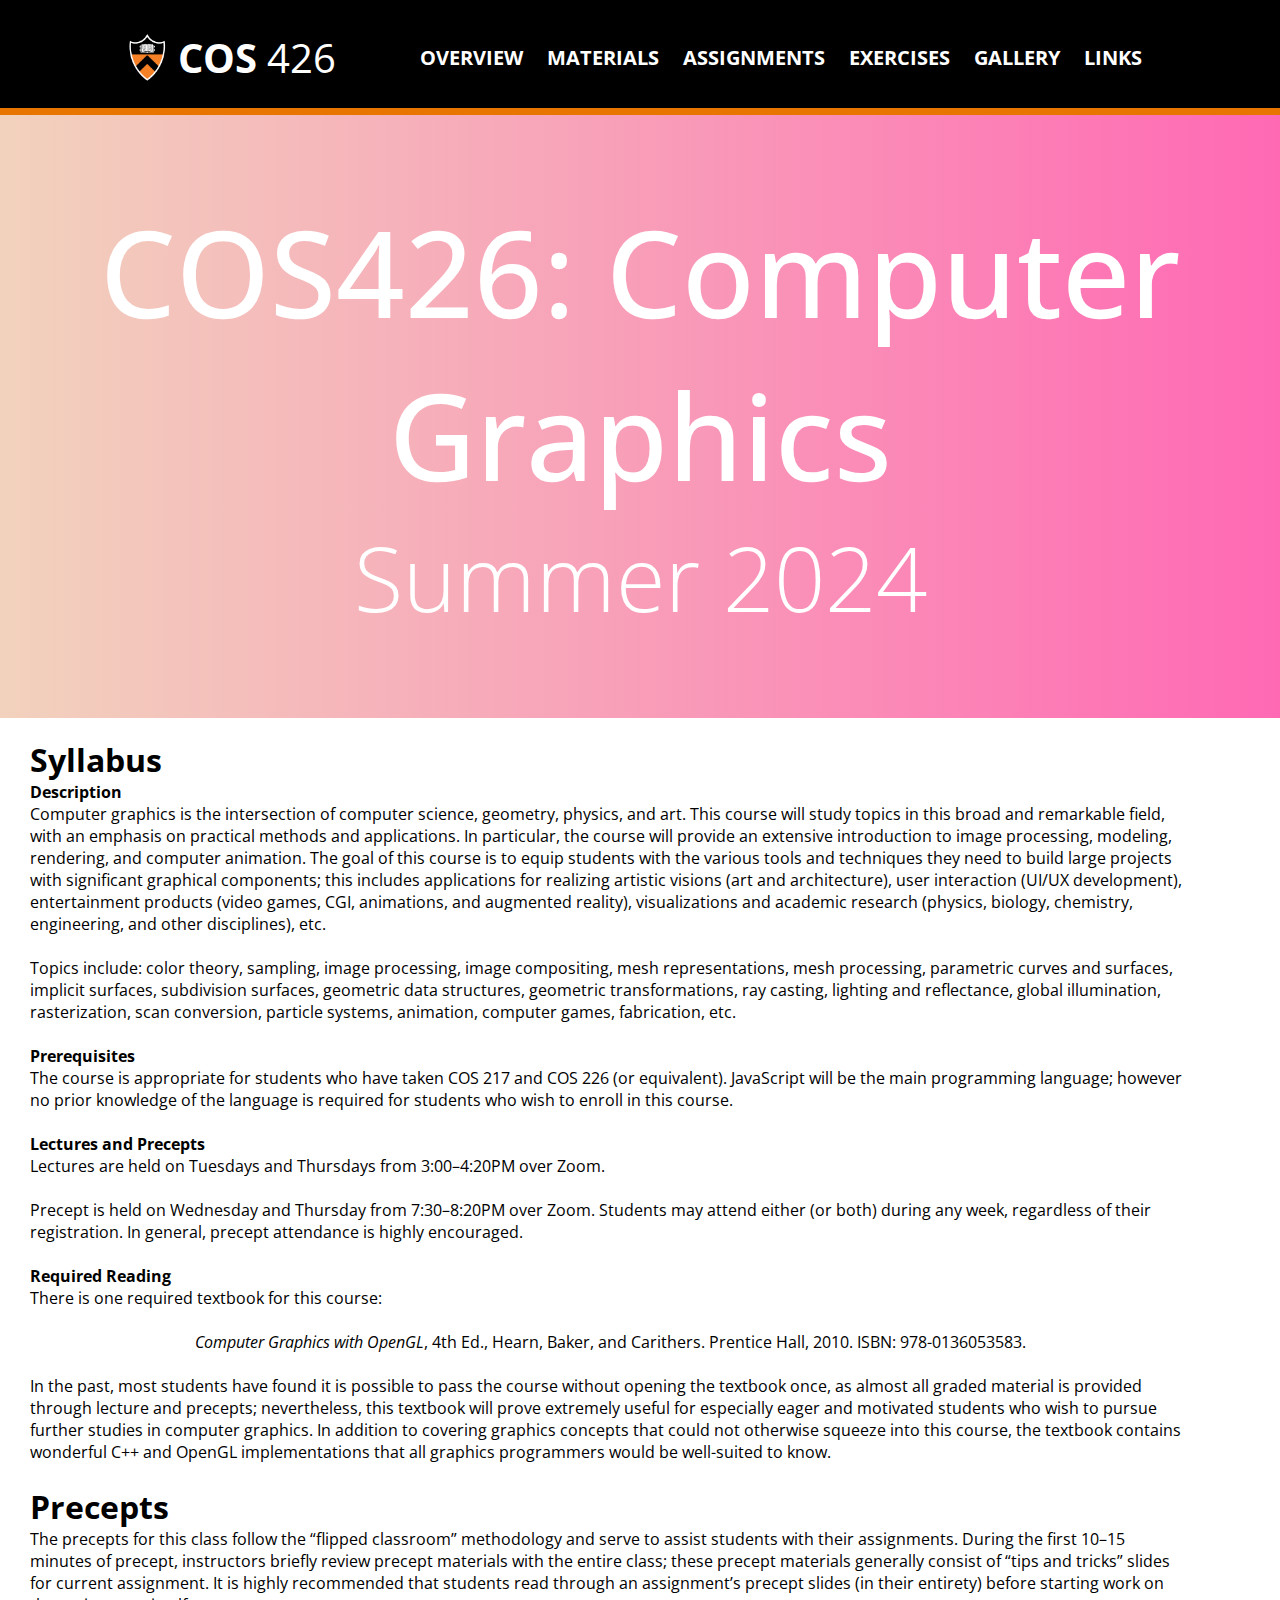
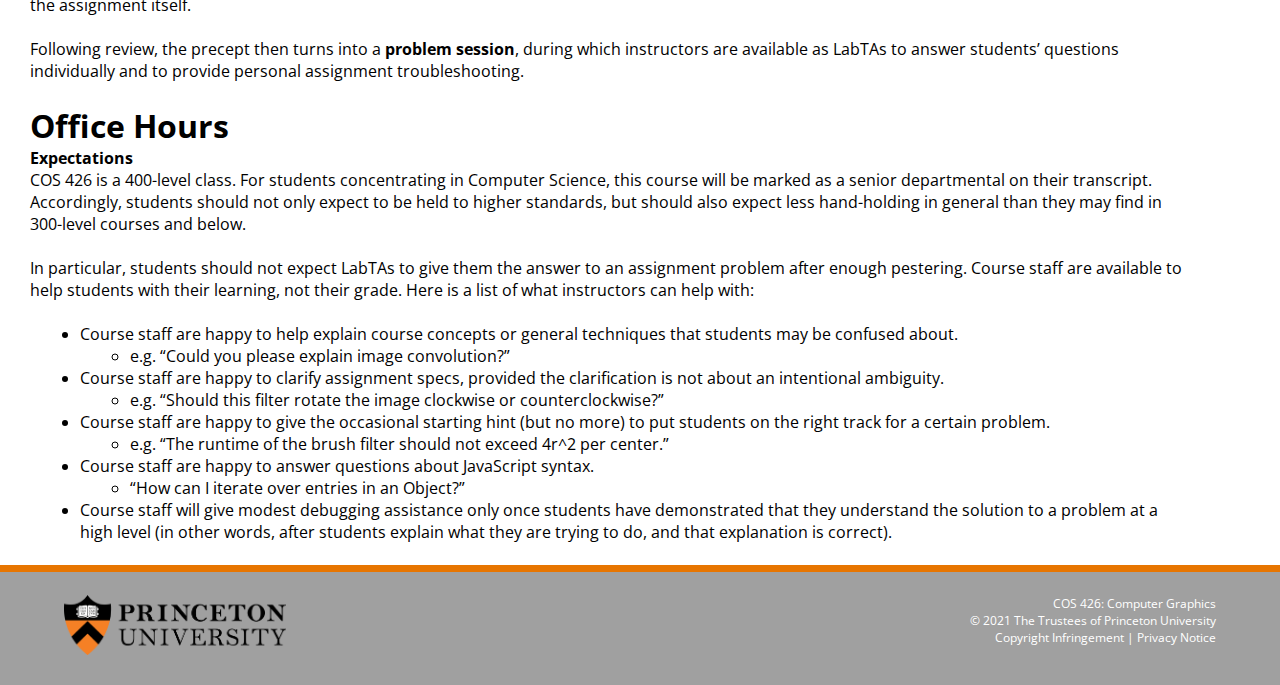
<file: COS426 Front Page/index.html>
<!DOCTYPE html>
<html lang="en">
  <head>
    <meta charset="UTF-8">
    <meta name="viewport" content="width=device-width, initial-scale=1.0">
    <meta http-equiv="X-UA-Compatible" content="ie=edge">
    <title> Example 1 (Using Flexbox) </title>
    <link rel="stylesheet" href="style.css">
  </head>
  <body>
    <header>
        <div class="logo">
                <img class="shield" src="princeton-shield.png" alt="logo">
                <p> <b>COS</b> 426</p>
        </div>
        <nav>
            <ul>
                <li> <a href="#"> OVERVIEW </a> </li>
                <li> <a href="#"> MATERIALS </a> </li>
                <li> <a href="#"> ASSIGNMENTS </a> </li>
                <li> <a href="#"> EXERCISES </a> </li>
                <li> <a href="#"> GALLERY </a> </li>
                <li> <a href="#"> LINKS </a> </li>
            </ul>
        </nav>
    </header>
    <!-- <nav class="toc">
        <ul>
            <li> <a href="#syllabus"> Syllabus </a></li>
            <li> <a href="#staff"> Staff </a></li>
            <li> <a href="#precepts"> Precepts </a></li>
            <li> <a href="#oh"> Office Hours </a></li>
        </ul>
    </nav> -->
    <section id="landing">
        <h1> COS426: Computer Graphics </h1>
        <h2> Summer 2024 </h2>
    </section>
    <main>
        <section id="syllabus">
            <h1> Syllabus </h1>
            <h4> Description </h4>
            <p> Computer graphics is the intersection of computer science, geometry,
                physics, and art. This course will study topics in this broad and 
                remarkable field, with an emphasis on practical methods and 
                applications. In particular, the course will provide an extensive 
                introduction to image processing, modeling, rendering, and computer
                animation. The goal of this course is to equip students with the 
                various tools and techniques they need to build large projects with 
                significant graphical components; this includes applications for 
                realizing artistic visions (art and architecture), user interaction 
                (UI/UX development), entertainment products (video games, CGI, 
                animations, and augmented reality), visualizations and academic 
                research (physics, biology, chemistry, engineering, and other 
                disciplines), etc.
            </p> <br>
            <p> Topics include: color theory, sampling, image processing, image 
                compositing, mesh representations, mesh processing, parametric 
                curves and surfaces, implicit surfaces, subdivision surfaces, 
                geometric data structures, geometric transformations, ray casting, 
                lighting and reflectance, global illumination, rasterization, scan
                conversion, particle systems, animation, computer games, 
                fabrication, etc.
            </p> <br>
            <h4> Prerequisites </h4>
            <p> The course is appropriate for students who have taken COS 217 and 
                COS 226 (or equivalent). JavaScript will be the main programming 
                language; however no prior knowledge of the language is required for
                students who wish to enroll in this course.
            </p> <br>
            <h4> Lectures and Precepts </h4>
            <p> Lectures are held on Tuesdays and Thursdays from 3:00–4:20PM over 
                Zoom.
            </p> <br>
            <p> Precept is held on Wednesday and Thursday from 7:30–8:20PM over 
                Zoom. Students may attend either (or both) during any week, 
                regardless of their registration. In general, precept attendance is
                highly encouraged.</p> <br>
            <h4> Required Reading </h4>
            <p> There is one required textbook for this course: </p> <br>
            <p style="text-align: center"> <i> Computer Graphics with OpenGL</i>, 
                4th Ed., Hearn, Baker, and Carithers. Prentice Hall, 2010. ISBN:
                978-0136053583.
            </p> <br>
            <p> In the past, most students have found it is possible to pass the 
                course without opening the textbook once, as almost all graded 
                material is provided through lecture and precepts; nevertheless, 
                this textbook will prove extremely useful for especially eager and 
                motivated students who wish to pursue further studies in computer 
                graphics. In addition to covering graphics concepts that could not 
                otherwise squeeze into this course, the textbook contains wonderful 
                C++ and OpenGL implementations that all graphics programmers would 
                be well-suited to know.</p>
        </section> <br>
        <!-- <section id="staff">
            <h1> Staff </h1>
        </section> <br> -->
        <section id="precepts">
            <h1> Precepts </h1>
            <p> The precepts for this class follow the “flipped classroom” 
                methodology and serve to assist students with their assignments.
                During the first 10–15 minutes of precept, instructors briefly 
                review precept materials with the entire class; these precept 
                materials generally consist of “tips and tricks” slides for 
                current assignment. It is highly recommended that students read
                through an assignment’s precept slides (in their entirety) 
                before starting work on the assignment itself.
            </p> <br>
            <p> Following review, the precept then turns into a <b>problem 
                session</b>, during which instructors are available as LabTAs 
                to answer students’ questions individually and to provide
                personal assignment troubleshooting. </p>
        </section> <br>
        <section id="oh">
            <h1> Office Hours </h1>
            <h4> Expectations </h4>
            <p> COS 426 is a 400-level class. For students concentrating in 
                Computer Science, this course will be marked as a senior 
                departmental on their transcript. Accordingly, students should 
                not only expect to be held to higher standards, but should also 
                expect less hand-holding in general than they may find in 
                300-level courses and below.
            </p> <br>
            <p> In particular, students should not expect LabTAs to give them 
                the answer to an assignment problem after enough pestering. 
                Course staff are available to help students with their learning,
                not their grade. Here is a list of what instructors can help 
                with:
            </p> <br>
            <ul>
                <li>
                    Course staff are happy to help explain course concepts or 
                    general techniques that students may be confused about.
                    <ul>
                        <li> e.g. “Could you please explain image 
                             convolution?”</li>
                    </ul>
                </li>
            </ul>
            <ul>
                <li>
                    Course staff are happy to clarify assignment specs, provided
                    the clarification is not about an intentional ambiguity.
                    <ul>
                        <li> e.g. “Should this filter rotate the image clockwise
                             or counterclockwise?”</li>
                    </ul>
                </li>
            </ul>
            <ul>
                <li>
                    Course staff are happy to give the occasional starting hint
                    (but no more) to put students on the right track for a 
                    certain problem.
                    <ul>
                        <li> e.g. “The runtime of the brush filter should not 
                            exceed 4r^2 per center.”</li>
                    </ul>
                </li>
            </ul>
            <ul>
                <li>
                    Course staff are happy to answer questions about JavaScript 
                    syntax.
                    <ul>
                        <li> “How can I iterate over entries in an Object?” </li>
                    </ul>
                </li>
            </ul>
            <ul>
                <li>
                    Course staff will give modest debugging assistance only once
                    students have demonstrated that they understand the 
                    solution to a problem at a high level (in other words, after
                    students explain what they are trying to do, and that 
                    explanation is correct).
                </li>
            </ul>
        </section> <br>
    </main>
    <footer>
        <img class="lockup" src="PU_lockup.png" alt="lockup">
        <div class="foottext">
            <p> COS 426: Computer Graphics </p>
            <p> © 2021 The Trustees of Princeton University </p>
            <p> Copyright Infringement | Privacy Notice </p>
        </div>
    </footer>
  </body>
</html>
</file>
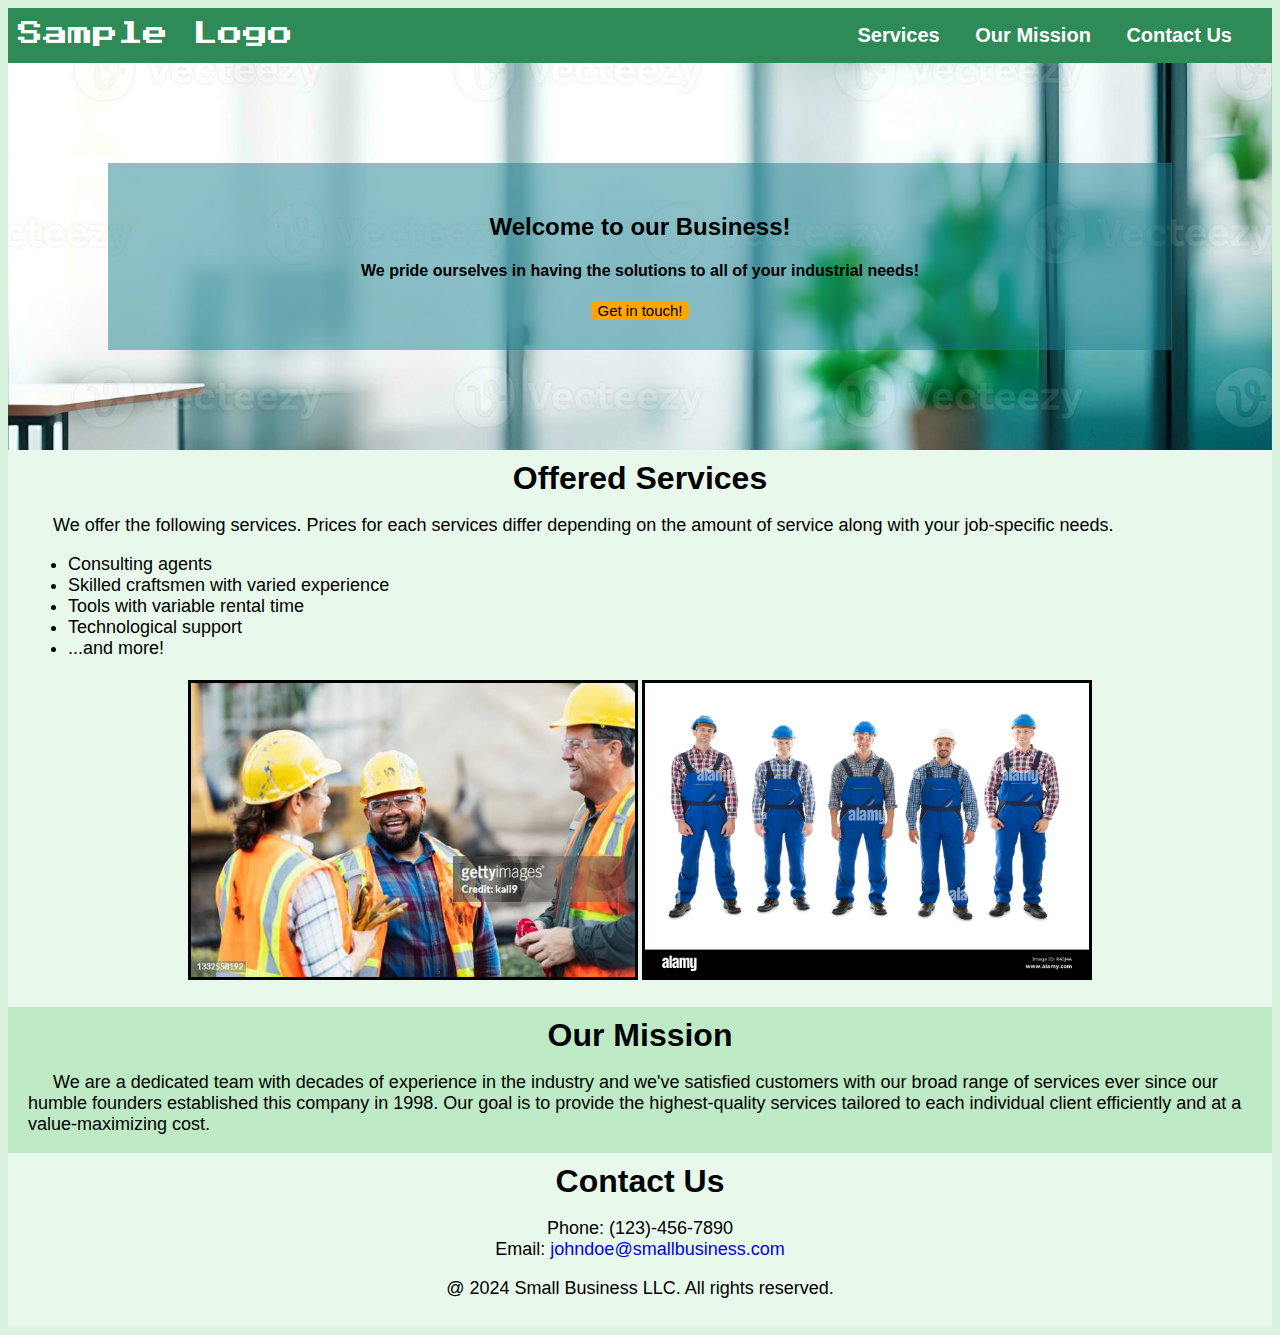
<file: Small-Business(With CSS)/index.html>
<!DOCTYPE html>
<html lang="en">
  <head>
    <meta charset="UTF-8">
    <meta name="viewport" content="width=device-width, initial-scale=1.0">
    <meta http-equiv="X-UA-Compatible" content="ie=edge">
    <title> Small Business (with CSS)</title>
    <link rel="stylesheet" href="style.css">
    <link href="https://fonts.googleapis.com/css2?family=Press+Start+2P&display=swap" rel="stylesheet">
  </head>
  <body>
    <nav class="nav">
        <div class="navdiv">
            <div class="logo"><a> Sample Logo</a></div>
            <ul>
                <li> <a href="#serv" class="services"> Services </a></li>
                <li> <a href="#miss" class="mission"> Our Mission </a></li>
                <li> <a href="#cont" class="contact"> Contact Us </a></li>
            </ul>
        </div>
    </nav>
    <section id="landing">
        <div class="landcontent">
            <h2> Welcome to our Business! </h2>
            <h4> We pride ourselves in having the solutions to all of your
                industrial needs!</h4>
            <button> Get in touch! </button>
        </div>

    </section>
    <section id="serv">
        <h1> Offered Services</h1>
        <p>
            We offer the following services. Prices for each services differ
            depending on the amount of service along with your job-specific
            needs.
            <ul>
                <li>Consulting agents</li>
                <li>Skilled craftsmen with varied experience </li>
                <li>Tools with variable rental time</li>
                <li>Technological support</li>
                <li>...and more!</li>
            </ul>
        </p>
        <table>
            <tr>
                <td>
                    <img src="tradesworkers_1.jpg" target="_blank"
                     alt="Our Team">
                </td>
                <td>
                    <img src="tradesworkers_2.jpg" target="_blank" 
                    alt="Working">
                </td>
            </tr>
        </table>
    </section>
    <section id="miss">
        <h1> Our Mission </h1>
        <p> We are a dedicated team with decades of experience in the industry 
            and we've satisfied customers with our broad range of services ever
            since our humble founders established this company in 1998. Our goal
            is to provide the highest-quality services tailored to each 
            individual client efficiently and at a value-maximizing cost.
        </p>
    </section>
    <section id="cont">
        <h1> Contact Us </h1>
        <p> Phone: (123)-456-7890 <br>
            Email: <a href="mailto:johndoe@smallbusiness.com">
                    johndoe@smallbusiness.com</a>
        </p>
        <footer> 
            <p> @ 2024 Small Business LLC. All rights reserved. </p>
        </footer>
    </section>
  </body>
</html>
</file>
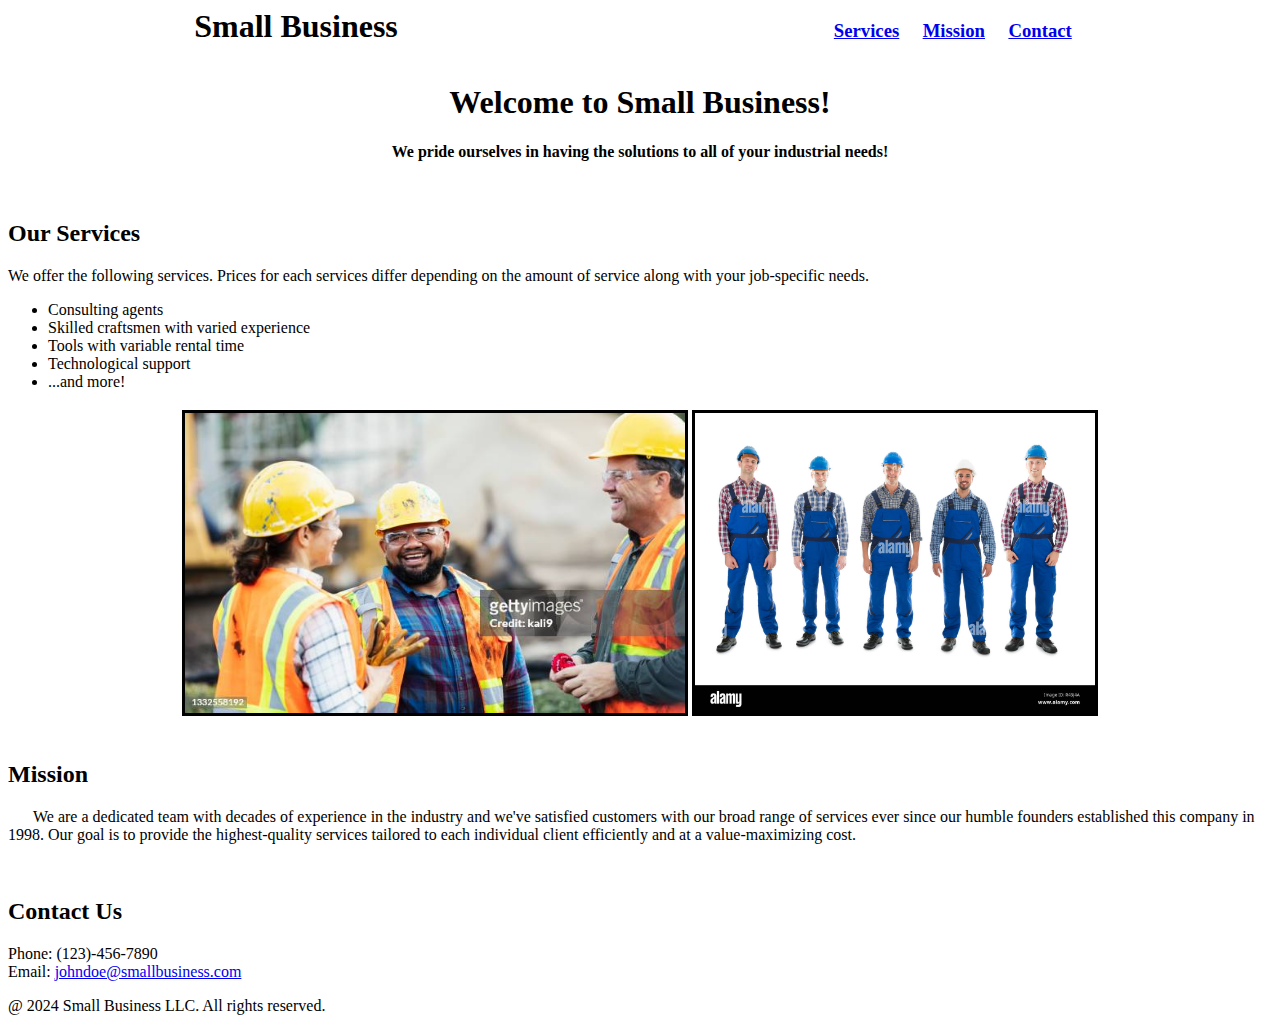
<file: Small-Business(Without CSS)/index.html>
<!DOCTYPE html>
<html lang="en">
    <head>
        <meta charset="utf-8">
        <meta name="viewport" content="width=device-width", initial-scale="1">
        <title>Small Business Landing Page (Without CSS)</title>
    </head>
    <body>
        <div class="banner", align="center">
            <h1 style="display:inline;">Small Business</h1>
            <!-- Wow this is a lot of spaces, CSS is so much cleaner -->
            &nbsp;&nbsp;&nbsp;&nbsp;&nbsp;&nbsp;&nbsp;&nbsp;&nbsp;&nbsp;&nbsp;
            &nbsp;&nbsp;&nbsp;&nbsp;&nbsp;&nbsp;&nbsp;&nbsp;&nbsp;&nbsp;&nbsp;
            &nbsp;&nbsp;&nbsp;&nbsp;&nbsp;&nbsp;&nbsp;&nbsp;&nbsp;&nbsp;&nbsp;
            &nbsp;&nbsp;&nbsp;&nbsp;&nbsp;&nbsp;&nbsp;&nbsp;&nbsp;&nbsp;&nbsp;
            &nbsp;&nbsp;&nbsp;&nbsp;&nbsp;&nbsp;&nbsp;&nbsp;&nbsp;&nbsp;&nbsp;
            &nbsp;&nbsp;&nbsp;&nbsp;&nbsp;&nbsp;&nbsp;&nbsp;&nbsp;&nbsp;&nbsp;
            &nbsp;&nbsp;&nbsp;&nbsp;&nbsp;&nbsp;&nbsp;&nbsp;&nbsp;&nbsp;&nbsp;
            &nbsp;&nbsp;&nbsp;&nbsp;&nbsp;&nbsp;&nbsp;&nbsp;&nbsp;&nbsp;&nbsp;
            &nbsp;&nbsp;&nbsp;&nbsp;&nbsp;&nbsp;&nbsp;&nbsp;&nbsp;&nbsp;&nbsp;
            <h3 style="display:inline;">
                <nav style="display:inline;">
                    <a href="#our-services">Services</a> &nbsp;&nbsp;&nbsp;
                    <a href="#mission">Mission</a> &nbsp;&nbsp;&nbsp;
                    <a href="#contact-us">Contact</a>&nbsp;&nbsp;&nbsp;
                </nav>
            </h3>
        </div>
        <br>
        <div class="display", align="center">
            <h1>Welcome to Small Business!</h1>
            <h4>We pride ourselves in having the solutions to all of your
               industrial needs!
            <h4>
        </div>
        <br>
        <div class="services">
            <h2 id="our-services">Our Services</h2>
            <p>
                We offer the following services. Prices for each services differ
                depending on the amount of service along with your job-specific
                needs.
                <ul>
                    <li>Consulting agents</li>
                    <li>Skilled craftsmen with varied experience </li>
                    <li>Tools with variable rental time</li>
                    <li>Technological support</li>
                    <li>...and more!</li>
                </ul>
            </p>
            <table align="center">
                <tr>
                    <td>
                        <img src="tradesworkers_1.jpg" target="_blank" 
                        border="3" alt="Our Team" width="500px" height="300px">
                    </td>
                    <td>
                        <img src="tradesworkers_2.jpg" target="_blank" 
                        border="3" alt="Working" width="400px" height="300px">
                    </td>
                </tr>
            </table>
        </div>
        <br>
        <div class="mission">
            <h2 id="mission">Mission</h2>
            <p style="text-indent: 25px"> We are a dedicated team with decades 
                of experience in the industry and we've satisfied customers with
                our broad range of services ever since our humble founders 
                established this company in 1998. Our goal is to provide the 
                highest-quality services tailored to each individual client 
                efficiently and at a value-maximizing cost.
            </p>
        </div>
        <br>
        <div class="contact">
            <h2 id="contact-us">Contact Us</h2>
            <p> Phone: (123)-456-7890 <br>
                Email: <a href="mailto:johndoe@smallbusiness.com">
                        johndoe@smallbusiness.com</a>
            </p>
        </div>
        <footer>
            <p> @ 2024 Small Business LLC. All rights reserved. </p>
        </footer>

    </body>
</html>
</file>
<file: COS426 Front Page/style.css>
@import url('https://fonts.googleapis.com/css2?family=Open+Sans:ital,wght@0,300..800;1,300..800&display=swap');

* {
    margin: 0;
    padding: 0;
    box-sizing: border-box;
    text-decoration: none;
    font-family: "Open Sans", Helvetica, Arial, sans-serif;
}

.logo {
    display: flex;
    align-items: center;
    justify-content: space-between;
}

.shield {
    width: 40px;
    height: auto;
}

.logo p {
    padding-left: 10px;
    font-size: 40px;
    font-family: "Open Sans", Helvetica, Arial, sans-serif;
    color: white;
}

a {
    font-family: "Open Sans", Helvetica, Arial, sans-serif;
    font-weight: bold;
    font-size: 20px;
    color: white;
}

/* .toc {
    position: -webkit-sticky;
    position: fixed;
    top: 200px;
    right: 10px;
    background-color: grey;
    padding: 10px;
    width: 200px;
}

.toc ul {
    list-style: none;
    padding: 0;
}

.toc li {
    margin-bottom: 10px;
}

.toc a {
    color: white;
} */

header {
    background-color: black;
    display: flex;
    align-items: center;
    justify-content: space-between;
    padding: 30px 10%;
    position: fixed;
    top: 0;
    width: 100%;
    z-index: 1000;
}

header ul li {
    list-style-type: none;
    display: inline-block;
    padding: 0px 10px;
}

header ul li a {
    transition: all 0.3s ease 0s;
}

header a:hover {
    color: #E77500;
}

header::after {
    content: "";
    position: absolute;
    bottom: 0;
    left: 0;
    width: 100%;
    height: 7px;
    background-color: #E77500;
}

#landing {
    padding: 80px;
    padding-top: 190px;
    background-image: linear-gradient(to right, #F2D2BD, #FF69B4);
    text-align: center;
    font-size: 60px;
    color: white;
}

#landing h1 {
    font-weight: 500;
}

#landing h2 {
    font-weight: 60;
}

main {
    padding-top: 20px;
    padding-left: 30px;
    padding-right: 30px;
    margin-right: 60px;
}

#oh ul {
    padding-left: 50px;
}

footer {
    background-color: #A0A0A0;
    color: white;
    display: flex;
    align-content: center;
    justify-content: space-between;
    font-size: 12px;
    text-align: right;
    padding: 30px 5%;
    position: relative;
}

.lockup {
    height: 60px;
    width: auto;
}

footer::before {
    content: "";
    position: absolute;
    top: 0;
    right: 0;
    background-color: #E77500;
    width: 100%;
    height: 7px;
}
</file>
<file: Small-Business(With CSS)/style.css>
* {
    text-decoration: none;
    box-sizing: border-box;
}

html, body {
    font-family: 'Trebuchet MS', 'Lucida Sans Unicode', 'Lucida Grande', 
    'Lucida Sans', Arial, sans-serif;
    background-color: rgba(108, 207, 124, 0.25);
}

.nav {
    padding-left: 10px;
    padding-right: 10px;
    background-color: seagreen;
}

.navdiv {
    display: flex;
    align-items: center;
    justify-content: space-between;
}

.logo a {
    font-size: 25px;
    font-family: "Press Start 2P";
    color: white;
}

.navdiv li {
    list-style: none;
    display: inline;
}

.navdiv li a {
    margin-right: 30px;
    font-size: 20px;
    font-weight: bold;
    color: white;
}

.navdiv li a:hover {
    color: violet;
}

#landing {
    background-color: #f0f0f0;
    background-image: url('stock_office_image.jpeg');
    padding: 100px;
    background-position: center;
    background-repeat: no-repeat;
    background-size: cover;
    text-align: center;
}

#landing .landcontent {
    text-align: center;
    padding: 30px;
    color: black;
    background-color: rgba(28, 127, 144, 0.5);
}

button {
    border: none;
    border-radius: 5px;
    font-size: 15px;
    font-family: 'Trebuchet MS', 'Lucida Sans Unicode', 'Lucida Grande', 
    'Lucida Sans', Arial, sans-serif;
    background-color: orange;
}

#serv, #miss, #cont {
    padding-left: 20px;
    padding-right: 20px;
}

h1 {
    text-align: center;
    padding-top: 10px;
    margin: 0;
}

p {
    font-size: 18px;
}

#serv {
    background-color: rgba(255, 255, 255, 0.65);
    padding: 50px, 20px;
    padding-left: 20px;
    padding-right: 20px;
    padding-bottom: 20px;
}

#serv ul li {
    font-size: 18px;
}

#serv table {
    margin-left: auto;
    margin-right: auto;
}

#serv table img {
    width: 450px;
    height: 300px;
    border: 3.5px solid ;
}

#serv p, #miss p {
    text-indent: 25px
}

#cont {
    background-color: rgba(255, 255, 255, 0.65);
    text-align: center;
    padding-bottom: 10px;
}

footer {
    margin: 0;
    padding: 0;
    text-align: center;
}
</file>
